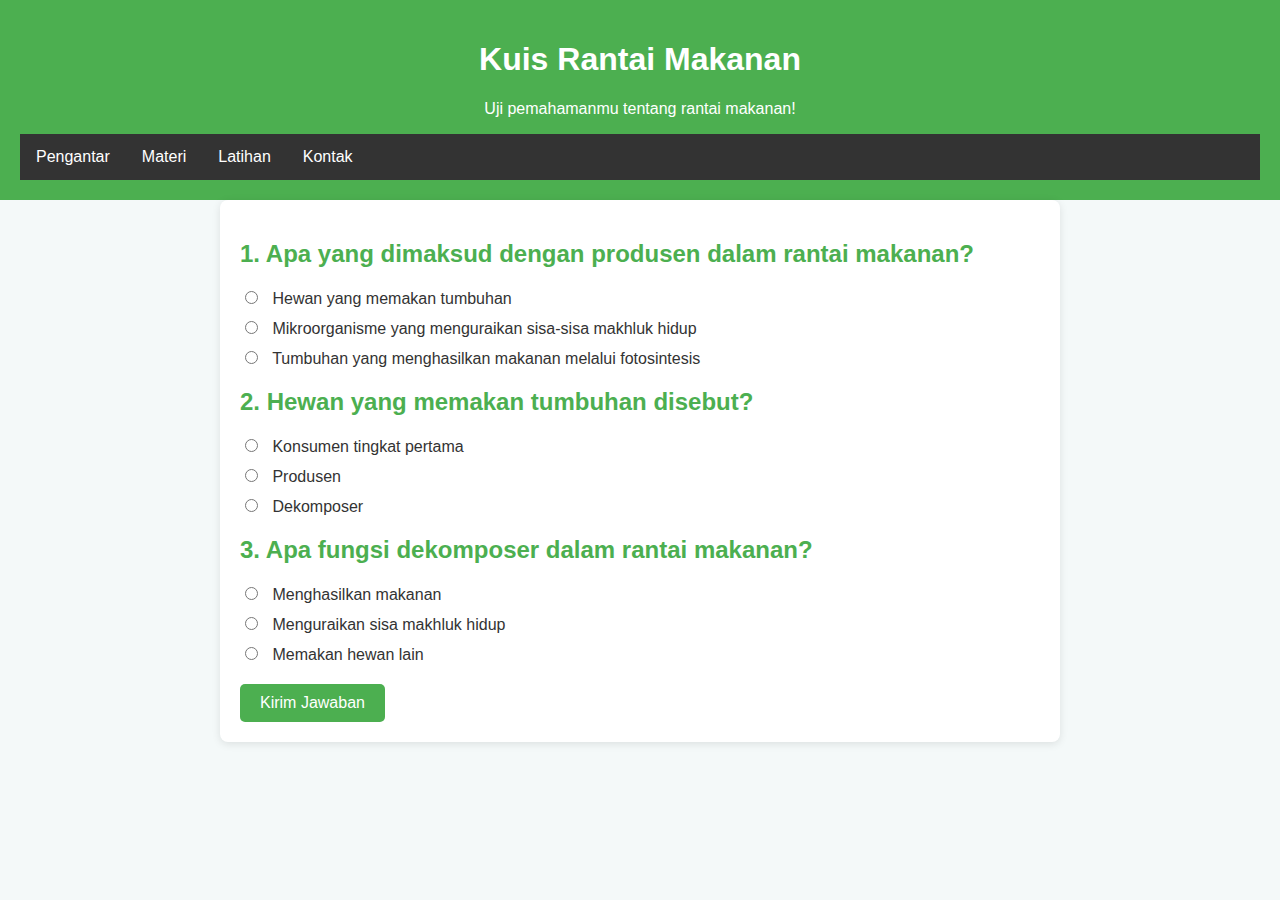
<file: latihan.html>
<!DOCTYPE html>
<html lang="id">
<head>
    <meta charset="UTF-8">
    <meta name="viewport" content="width=device-width, initial-scale=1.0">
    <title>Kuis Rantai Makanan</title>
    <style>
        body {
            font-family: Arial, sans-serif;
            margin: 0;
            padding: 0;
            background-color: #f4f9f9;
            color: #333;
        }
        header {
            background-color: #4caf50;
            color: white;
            padding: 20px;
            text-align: center;
        }
        nav {
            background-color: #333;
            overflow: hidden;}
             nav a {
            float: left;
            display: block;
            color: white;
            text-align: center;
            padding: 14px 16px;
            text-decoration: none;
        }
        nav a:hover {
            background-color: #ddd;
            color: black;
        }
        .card-item {
            background-color: #e8f5e9;
            margin: 10px;
            padding: 15px;
            flex: 1 1 calc(30% - 20px);
            text-align: center;
            border-radius: 8px;
            box-shadow: 0 2px 6px rgba(0, 0, 0, 0.1);}
        .container {
            max-width: 800px;
            margin: auto;
            background-color: white;
            padding: 20px;
            border-radius: 8px;
            box-shadow: 0 2px 8px rgba(0, 0, 0, 0.1);
        }
        h2 {
            color: #4caf50;
        }
        .question {
            margin-bottom: 20px;
        }
        .options {
            list-style: none;
            padding: 0;
        }
        .options li {
            margin-bottom: 10px;
        }
        .options input[type="radio"] {
            margin-right: 10px;
        }
        button {
            background-color: #4caf50;
            color: white;
            border: none;
            padding: 10px 20px;
            border-radius: 5px;
            cursor: pointer;
            font-size: 16px;
        }
        button:hover {
            background-color: #45a049;
        }
        .popup {
            display: none;
            position: fixed;
            top: 50%;
            left: 50%;
            transform: translate(-50%, -50%);
            background-color: white;
            border: 2px solid #4caf50;
            border-radius: 8px;
            box-shadow: 0 4px 10px rgba(0, 0, 0, 0.2);
            z-index: 1000;
            padding: 20px;
            text-align: center;
        }
        .popup button {
            margin-top: 20px;
        }
        .overlay {
            display: none;
            position: fixed;
            top: 0;
            left: 0;
            width: 100%;
            height: 100%;
            background-color: rgba(0, 0, 0, 0.5);
            z-index: 999;
        }
    </style>
</head>
<body>
    <header>
        <h1>Kuis Rantai Makanan</h1>
        <p>Uji pemahamanmu tentang rantai makanan!</p>
        <nav>
            <a href="index.html">Pengantar</a>
            <a href="#materi">Materi</a>
            <a href="latihan.html">Latihan</a>
            <a href="#kontak">Kontak</a>
        </nav>
    </header>
   
    <div class="container">
        <form id="quizForm">
            <div class="question">
                <h2>1. Apa yang dimaksud dengan produsen dalam rantai makanan?</h2>
                <ul class="options">
                    <li><label><input type="radio" name="q1" value="a"> Hewan yang memakan tumbuhan</label></li>
                    <li><label><input type="radio" name="q1" value="b"> Mikroorganisme yang menguraikan sisa-sisa makhluk hidup</label></li>
                    <li><label><input type="radio" name="q1" value="c"> Tumbuhan yang menghasilkan makanan melalui fotosintesis</label></li>
                </ul>
            </div>
            <div class="question">
                <h2>2. Hewan yang memakan tumbuhan disebut?</h2>
                <ul class="options">
                    <li><label><input type="radio" name="q2" value="a"> Konsumen tingkat pertama</label></li>
                    <li><label><input type="radio" name="q2" value="b"> Produsen</label></li>
                    <li><label><input type="radio" name="q2" value="c"> Dekomposer</label></li>
                </ul>
            </div>
            <div class="question">
                <h2>3. Apa fungsi dekomposer dalam rantai makanan?</h2>
                <ul class="options">
                    <li><label><input type="radio" name="q3" value="a"> Menghasilkan makanan</label></li>
                    <li><label><input type="radio" name="q3" value="b"> Menguraikan sisa makhluk hidup</label></li>
                    <li><label><input type="radio" name="q3" value="c"> Memakan hewan lain</label></li>
                </ul>
            </div>
            <button type="button" onclick="checkAnswers()">Kirim Jawaban</button>
        </form>
    </div>

    <!-- Popup -->
    <div class="overlay" id="overlay"></div>
    <div class="popup" id="popup">
        <p id="popupMessage"></p>
        <button onclick="closePopup()">Tutup</button>
    </div>

    <script>
        function checkAnswers() {
            // Kunci jawaban
            const answers = {
                q1: "c",
                q2: "a",
                q3: "b"
            };

            let score = 0; // Variabel skor
            const form = document.getElementById('quizForm');

            // Cek jawaban siswa
            for (let question in answers) {
                const userAnswer = form.elements[question].value;
                if (userAnswer === answers[question]) {
                    score++;
                }
            }

            // Tampilkan hasil di pop-up
            const popup = document.getElementById('popup');
            const overlay = document.getElementById('overlay');
            const message = document.getElementById('popupMessage');
            
            message.textContent = `Skor Anda: ${score} dari 3`;
            message.style.color = score === 3 ? "green" : "red";

            popup.style.display = "block";
            overlay.style.display = "block";
        }

        function closePopup() {
            // Tutup pop-up
            const popup = document.getElementById('popup');
            const overlay = document.getElementById('overlay');
            
            popup.style.display = "none";
            overlay.style.display = "none";
        }
    </script>
</body>
</html>
</file>
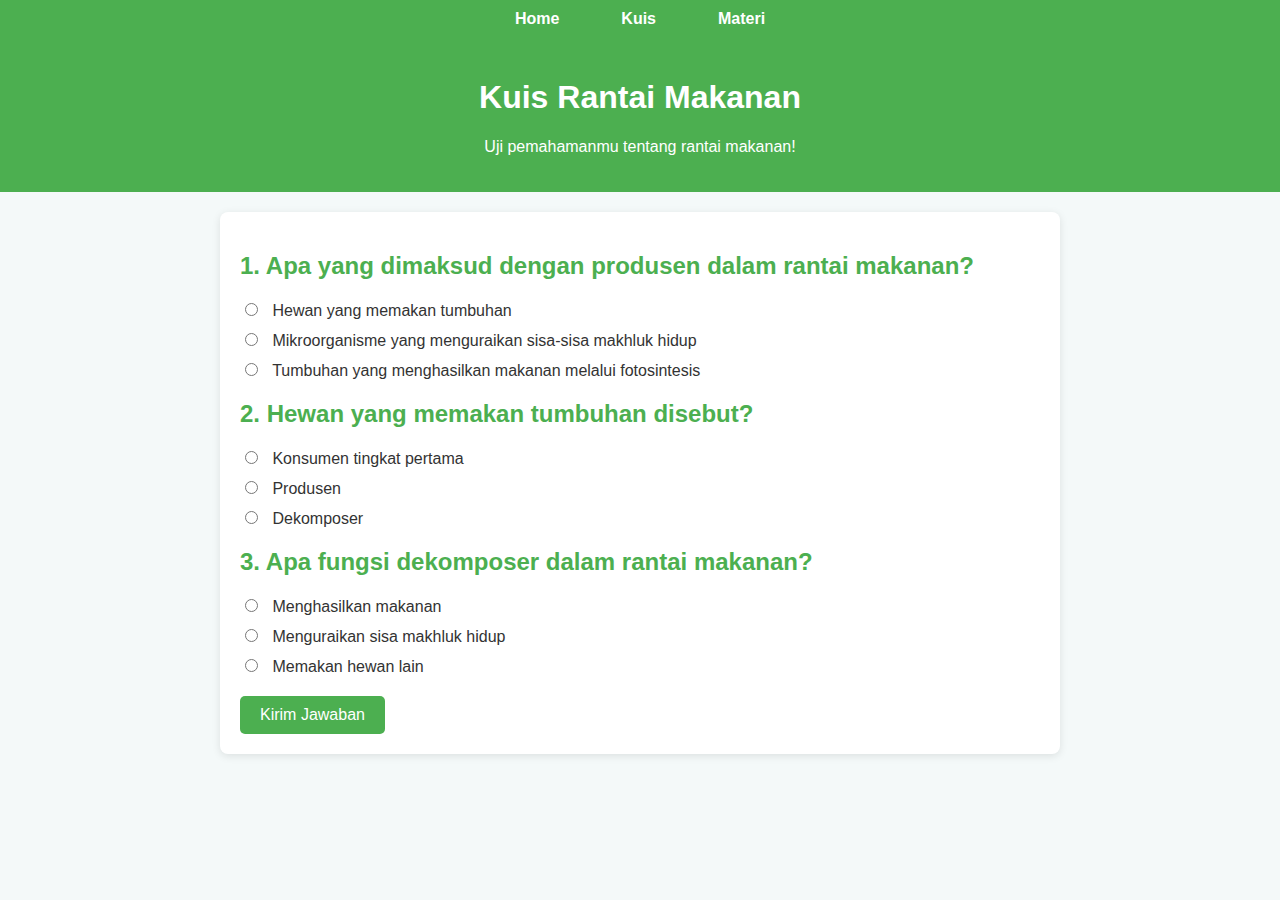
<file: latihan_rev.html>
<!DOCTYPE html>
<html lang="id">
<head>
    <meta charset="UTF-8">
    <meta name="viewport" content="width=device-width, initial-scale=1.0">
    <title>Kuis Rantai Makanan</title>
    <style>
        body {
            font-family: Arial, sans-serif;
            margin: 0;
            padding: 0;
            background-color: #f4f9f9;
            color: #333;
        }
        nav {
            background-color: #4caf50;
            overflow: hidden;
            padding: 10px 0;
        }
        nav ul {
            list-style: none;
            margin: 0;
            padding: 0;
            display: flex;
            justify-content: center;
        }
        nav ul li {
            margin: 0 15px;
        }
        nav ul li a {
            text-decoration: none;
            color: white;
            font-weight: bold;
            font-size: 16px;
            padding: 8px 16px;
            transition: background-color 0.3s;
        }
        nav ul li a:hover {
            background-color: #45a049;
            border-radius: 5px;
        }
        header {
            background-color: #4caf50;
            color: white;
            padding: 20px;
            text-align: center;
        }
        .container {
            max-width: 800px;
            margin: auto;
            background-color: white;
            padding: 20px;
            border-radius: 8px;
            box-shadow: 0 2px 8px rgba(0, 0, 0, 0.1);
            margin-top: 20px;
        }
        h2 {
            color: #4caf50;
        }
        .question {
            margin-bottom: 20px;
        }
        .options {
            list-style: none;
            padding: 0;
        }
        .options li {
            margin-bottom: 10px;
        }
        .options input[type="radio"] {
            margin-right: 10px;
        }
        button {
            background-color: #4caf50;
            color: white;
            border: none;
            padding: 10px 20px;
            border-radius: 5px;
            cursor: pointer;
            font-size: 16px;
        }
        button:hover {
            background-color: #45a049;
        }
        .popup {
            display: none;
            position: fixed;
            top: 50%;
            left: 50%;
            transform: translate(-50%, -50%);
            background-color: white;
            border: 2px solid #4caf50;
            border-radius: 8px;
            box-shadow: 0 4px 10px rgba(0, 0, 0, 0.2);
            z-index: 1000;
            padding: 20px;
            text-align: center;
        }
        .popup button {
            margin-top: 20px;
        }
        .overlay {
            display: none;
            position: fixed;
            top: 0;
            left: 0;
            width: 100%;
            height: 100%;
            background-color: rgba(0, 0, 0, 0.5);
            z-index: 999;
        }
    </style>
</head>
<body>
    <nav>
        <ul>
            <li><a href="index.html">Home</a></li>
            <li><a href="latihan_rev.html">Kuis</a></li>
            <li><a href="#materi">Materi</a></li>
        </ul>
    </nav>
    <header>
        <h1>Kuis Rantai Makanan</h1>
        <p>Uji pemahamanmu tentang rantai makanan!</p>
    </header>
    <div class="container" id="quiz">
        <form id="quizForm">
            <div class="question">
                <h2>1. Apa yang dimaksud dengan produsen dalam rantai makanan?</h2>
                <ul class="options">
                    <li><label><input type="radio" name="q1" value="a"> Hewan yang memakan tumbuhan</label></li>
                    <li><label><input type="radio" name="q1" value="b"> Mikroorganisme yang menguraikan sisa-sisa makhluk hidup</label></li>
                    <li><label><input type="radio" name="q1" value="c"> Tumbuhan yang menghasilkan makanan melalui fotosintesis</label></li>
                </ul>
            </div>
            <div class="question">
                <h2>2. Hewan yang memakan tumbuhan disebut?</h2>
                <ul class="options">
                    <li><label><input type="radio" name="q2" value="a"> Konsumen tingkat pertama</label></li>
                    <li><label><input type="radio" name="q2" value="b"> Produsen</label></li>
                    <li><label><input type="radio" name="q2" value="c"> Dekomposer</label></li>
                </ul>
            </div>
            <div class="question">
                <h2>3. Apa fungsi dekomposer dalam rantai makanan?</h2>
                <ul class="options">
                    <li><label><input type="radio" name="q3" value="a"> Menghasilkan makanan</label></li>
                    <li><label><input type="radio" name="q3" value="b"> Menguraikan sisa makhluk hidup</label></li>
                    <li><label><input type="radio" name="q3" value="c"> Memakan hewan lain</label></li>
                </ul>
            </div>
            <button type="button" onclick="checkAnswers()">Kirim Jawaban</button>
        </form>
    </div>

    <!-- Popup -->
    <div class="overlay" id="overlay"></div>
    <div class="popup" id="popup">
        <p id="popupMessage"></p>
        <button onclick="closePopup()">Tutup</button>
    </div>

    <script>
        function checkAnswers() {
            // Kunci jawaban
            const answers = {
                q1: "c",
                q2: "a",
                q3: "b"
            };

            let score = 0; // Variabel skor
            const form = document.getElementById('quizForm');

            // Cek jawaban siswa
            for (let question in answers) {
                const userAnswer = form.elements[question].value;
                if (userAnswer === answers[question]) {
                    score++;
                }
            }

            // Tampilkan hasil di pop-up
            const popup = document.getElementById('popup');
            const overlay = document.getElementById('overlay');
            const message = document.getElementById('popupMessage');
            
            message.textContent = `Skor Anda: ${score} dari 3`;
            message.style.color = score === 3 ? "green" : "red";

            popup.style.display = "block";
            overlay.style.display = "block";
        }

        function closePopup() {
            // Tutup pop-up
            const popup = document.getElementById('popup');
            const overlay = document.getElementById('overlay');
            
            popup.style.display = "none";
            overlay.style.display = "none";
        }
    </script>
</body>
</html>
</file>
